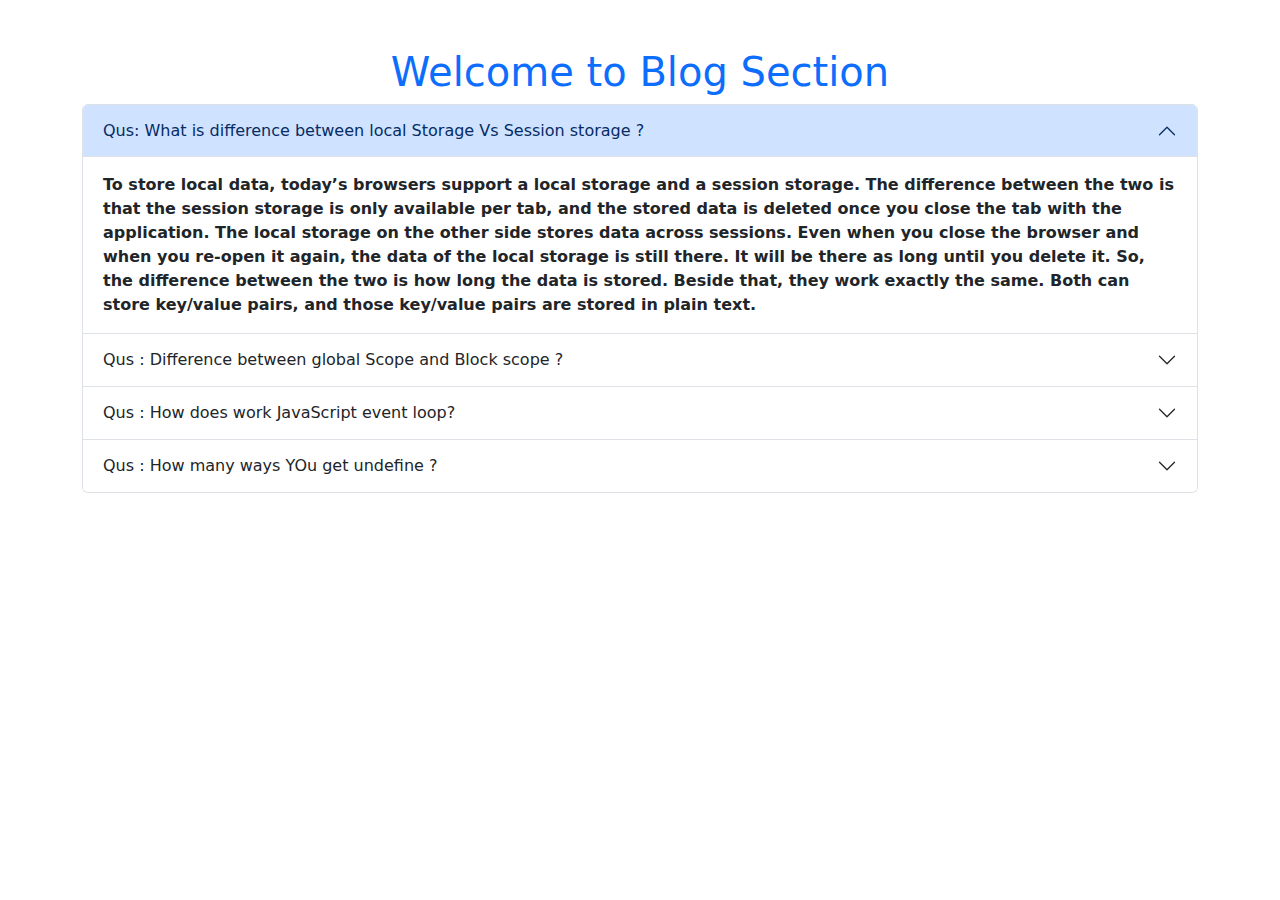
<file: blog.html>
<!DOCTYPE html>
<html lang="en">
  <head>
    <meta charset="UTF-8" />
    <meta http-equiv="X-UA-Compatible" content="IE=edge" />
    <meta name="viewport" content="width=device-width, initial-scale=1.0" />
    <title>BlogSite</title>
    <!-- bootstrap cdn link  -->
    <link
      rel="stylesheet"
      href="https://cdn.jsdelivr.net/npm/bootstrap@5.2.1/dist/css/bootstrap.min.css"
    />
  </head>
  <body>
    <!-- main section is started  -->
    <main class="container mt-5">
      <h1 class="text-center text-primary">Welcome to Blog Section</h1>
      <div>
        <div class="accordion" id="accordionPanelsStayOpenExample">
          <!-- item 1  -->
          <div class="accordion-item">
            <h2 class="accordion-header" id="panelsStayOpen-headingOne">
              <button
                class="accordion-button"
                type="button"
                data-bs-toggle="collapse"
                data-bs-target="#panelsStayOpen-collapseOne"
                aria-expanded="true"
                aria-controls="panelsStayOpen-collapseOne"
              >
                Qus: What is difference between local Storage Vs Session storage
                ?
              </button>
            </h2>
            <div
              id="panelsStayOpen-collapseOne"
              class="accordion-collapse collapse show"
              aria-labelledby="panelsStayOpen-headingOne"
            >
              <div class="accordion-body fw-semibold">
                To store local data, today’s browsers support a local storage
                and a session storage. The difference between the two is that
                the session storage is only available per tab, and the stored
                data is deleted once you close the tab with the application. The
                local storage on the other side stores data across sessions.
                Even when you close the browser and when you re-open it again,
                the data of the local storage is still there. It will be there
                as long until you delete it. So, the difference between the two
                is how long the data is stored. Beside that, they work exactly
                the same. Both can store key/value pairs, and those key/value
                pairs are stored in plain text.
              </div>
            </div>
          </div>
          <!-- --------------- item 2 ------------------- -->
          <div class="accordion-item">
            <h2 class="accordion-header" id="panelsStayOpen-headingTwo">
              <button
                class="accordion-button collapsed"
                type="button"
                data-bs-toggle="collapse"
                data-bs-target="#panelsStayOpen-collapseTwo"
                aria-expanded="false"
                aria-controls="panelsStayOpen-collapseTwo"
              >
                Qus : Difference between global Scope and Block scope ?
              </button>
            </h2>
            <div
              id="panelsStayOpen-collapseTwo"
              class="accordion-collapse collapse"
              aria-labelledby="panelsStayOpen-headingTwo"
            >
              <div class="accordion-body">
                <strong>global Scope</strong>
                In a programming environment, the global scope is the scope that
                contains, and is visible in, all other scopes.In client-side
                JavaScript, the global scope is generally the web page inside
                which all the code is being executed. <br />
                <br />
                <strong>Block Scope</strong>
                A block scoped variable means that the variable defined within a
                block will not be accessible from outside the block. A block can
                reside inside a function, and a block scoped variable will not
                be available outside the block even if the block is inside a
                function.
              </div>
            </div>
          </div>
          <!-- --------------item 3------------------ -->
          <div class="accordion-item">
            <h2 class="accordion-header" id="panelsStayOpen-headingThree">
              <button
                class="accordion-button collapsed"
                type="button"
                data-bs-toggle="collapse"
                data-bs-target="#panelsStayOpen-collapseThree"
                aria-expanded="false"
                aria-controls="panelsStayOpen-collapseThree"
              >
                Qus : How does work JavaScript event loop?
              </button>
            </h2>
            <div
              id="panelsStayOpen-collapseThree"
              class="accordion-collapse collapse"
              aria-labelledby="panelsStayOpen-headingThree"
            >
              <div class="accordion-body">
                It is <strong>The Event Loop</strong>
                has one simple job — to monitor the Call Stack and the Callback
                Queue. If the Call Stack is empty, the Event Loop will take the
                first event from the queue and will push it to the Call Stack,
                which effectively runs it.Such an iteration is called a tick in
                the Event Loop. Each event is just a function callback.
              </div>
            </div>
          </div>
          <!-- -------------item 4-------------------- -->
          <div class="accordion-item">
            <h2 class="accordion-header" id="panelsStayOpen-headingThree">
              <button
                class="accordion-button collapsed"
                type="button"
                data-bs-toggle="collapse"
                data-bs-target="#panelsStayOpen-collapseThree"
                aria-expanded="false"
                aria-controls="panelsStayOpen-collapseThree"
              >
                Qus : How many ways YOu get undefine ?
              </button>
            </h2>
            <div
              id="panelsStayOpen-collapseThree"
              class="accordion-collapse collapse"
              aria-labelledby="panelsStayOpen-headingThree"
            >
              <div class="accordion-body">
                Ways to get Undefined: <br /><br />
                1.A declared variable without assigning any value to it. <br />
                2. statements that do not explicitly return anything. <br />
                3.Lookups ofnon-existent properties in an object. <br />
                4. Function parameters that have not passed. <br />
                5. Anything that has been set to the value of undefined. <br />
                6. Any expression in the form of void(expression) <br />
                7. The value of the global variable undefined
              </div>
            </div>
          </div>
        </div>
      </div>
    </main>
    <!-- bootstrap cdn link   -->
    <script src="	https://cdn.jsdelivr.net/npm/bootstrap@5.2.1/dist/js/bootstrap.bundle.min.js"></script>
  </body>
</html>
</file>
